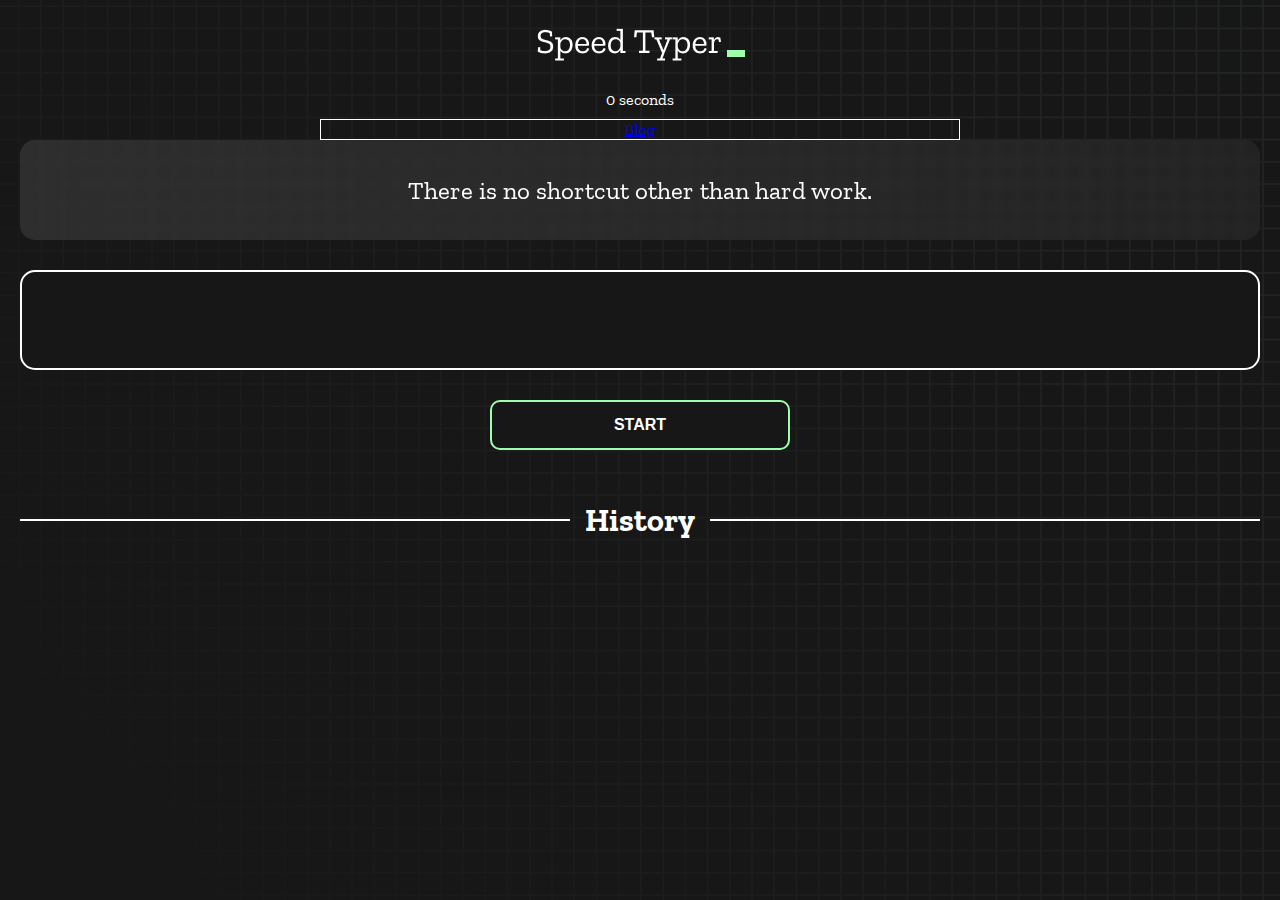
<file: index.html>
<!DOCTYPE html>
<html lang="en">

<head>
  <meta charset="UTF-8" />
  <meta http-equiv="X-UA-Compatible" content="IE=edge" />
  <meta name="viewport" content="width=device-width, initial-scale=1.0" />
  <!-- fav icon added  -->
  <link rel="shortcut icon" href="fav.svg" type="image/x-icon">
  <title>Speed Monster</title>
  <link rel="stylesheet" href="styles.css" />
  <link rel="preconnect" href="https://fonts.googleapis.com" />
  <link rel="preconnect" href="https://fonts.gstatic.com" crossorigin />
  <link href="https://fonts.googleapis.com/css2?family=Zilla+Slab:wght@300;400;500&display=swap" rel="stylesheet" />
</head>

<body>
  <h1 class="title"><img src="./logo.png" /></h1>
  <div id="show-time">0 seconds</div>
  <div style="border: 1px solid white; width: 50%; text-align: center; margin-left: 25%; text-decoration: none;">
    <a href="blog.html"> Blog
    </a>
  </div>

  <div class="box-container">
    <div id="question"></div>

    <div id="display" class="inactive"></div>

    <div class="buttons">
      <button id="starts">START</button>
    </div>

    <div class="divider-container">
      <div class="line"></div>
      <h1 class="title2 text-warning">History</h1>
      <div class="line"></div>
    </div>
    <div id="histories" class=""></div>
  </div>

  <div id="countdown"></div>
  <div id="modal-background" class="hidden"></div>
  <div id="result" class="hidden"></div>


  <script src="./history.js"></script>
  <script src="./script.js"></script>
</body>

</html>
</file>
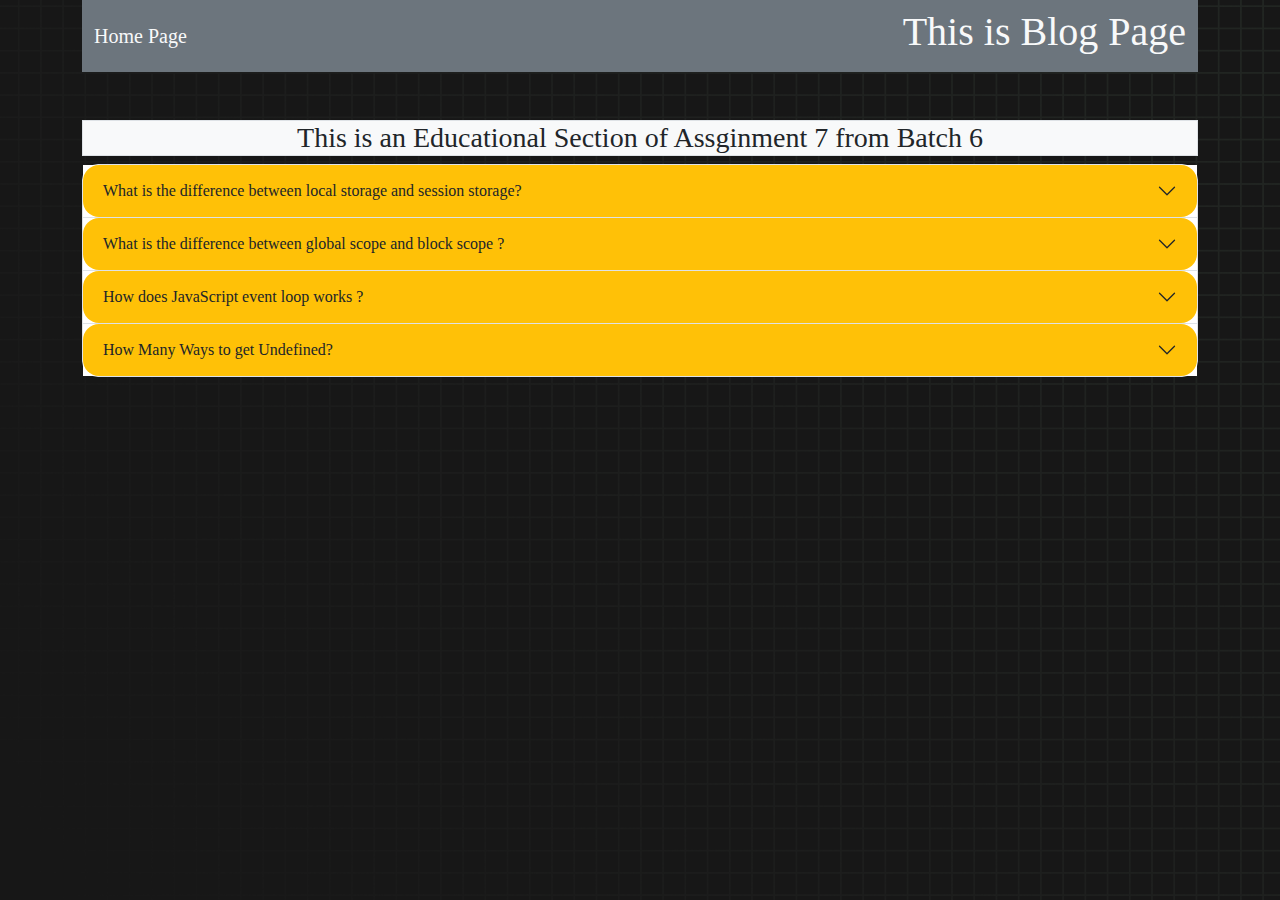
<file: blog.html>
<!DOCTYPE html>
<html lang="en">

<head>
    <meta charset="UTF-8">
    <meta http-equiv="X-UA-Compatible" content="IE=edge">
    <link rel="shortcut icon" href="fav.svg" type="image/x-icon">
    <meta name="viewport" content="width=device-width, initial-scale=1.0">
    <link rel="stylesheet" href="https://cdn.jsdelivr.net/npm/bootstrap@5.2.1/dist/css/bootstrap.min.css">
    <style>
        body {
            background-image: url("./bg.png");
            background-size: cover;
            background-position: left top;
            font-family: "Zilla Slab", serif;
        }
    </style>
    <title>Blog Page</title>
</head>

<body>
    <header>
        <!-- navbar -->
        <div class="container">
            <nav class="navbar navbar-expand-lg bg-secondary ">
                <div class="container-fluid">
                    <a class="navbar-brand  text-light" href="index.html">Home Page</a>
                    <h1 class="text-light">This is Blog Page</h1>
                </div>
            </nav>
        </div>
    </header>
    <main class="container">
        <h3 class=" bg-light border mt-5 text-center">This is an Educational Section of Assginment 7 from Batch 6</h3>
        <div>
            <div class="accordion accordion-flush border rounded-4" id="accordionFlushExample">
                <div class="accordion-item">
                    <h2 class="accordion-header" id="flush-headingOne">
                        <button class="accordion-button collapsed bg-warning rounded-4" type="button"
                            data-bs-toggle="collapse" data-bs-target="#flush-collapseOne" aria-expanded="false"
                            aria-controls="flush-collapseOne">
                            What is the difference between local storage and session storage?
                        </button>
                    </h2>
                    <div id="flush-collapseOne" class="accordion-collapse collapse" aria-labelledby="flush-headingOne"
                        data-bs-parent="#accordionFlushExample">
                        <div class="accordion-body p-5"><b>What is Session Storage?</b> <br>

                            Session Storage objects can be accessed using the sessionStorage read-only property. The
                            difference between sessionStorage and localStorage is that localStorage data does not
                            expire, whereas sessionStorage data is cleared when the page session ends. <br>

                            A unique page session gets created once a document is loaded in a browser tab. Page sessions
                            are valid for only one tab at a time. Pages are only saved for the amount of time that the
                            tab or the browser is open; they do not persist after the page reloads and restores. A new
                            session is created each time a tab or window is opened; this is different from session
                            cookies. Each tab/window that is opened with the same URL creates its own
                            sessionStorage.When you duplicate a tab, the sessionStorage from the original tab is copied
                            to the duplicated tab. Closing a window/tab ends the session and clears sessionStorage
                            objects. <br>

                            A page’s protocol determines what data is stored in sessionStorage. Particularly, data
                            stored by scripts accessed through HTTP (for example, http://abc.com) <br> is stored in a
                            separate object from the same site accessed through HTTPS (for instance, https://abc.com).
                            <br> A
                            DOMString number is two bytes per character in UTF-16 DOMString format. Strings are
                            automatically generated from integer keys just as they are for objects. <br>

                            Session Storage has 4 methods: <br>

                            setItem() Method – This method takes two parameters one is key and another one is value. It
                            is used to store the value in a particular location with the name of the key. <br>
                            sessionStorage.setItem(key, value) <br>
                            getIteam() Method – This method takes one parameter that is key which is used to get the
                            value stored with a particular key name.<br>
                            sessionStorage.getItem(key) <br>
                            removeItem() Method – This is method is used to remove the value stored in the memory in
                            reference to key. <br>
                            sessionStorage.removeItem(key)
                            clear() Method – This method is used to clear all the values stored in the session storage
                            sessionStorage.clear() <br>
                        </div>
                    </div>
                </div>
                <div class="accordion-item">
                    <h2 class="accordion-header" id="flush-headingTwo">
                        <button class="accordion-button collapsed bg-warning rounded-4" type="button"
                            data-bs-toggle="collapse" data-bs-target="#flush-collapseTwo" aria-expanded="false"
                            aria-controls="flush-collapseTwo">
                            What is the difference between global scope and block scope ?
                        </button>
                    </h2>
                    <div id="flush-collapseTwo" class="accordion-collapse collapse" aria-labelledby="flush-headingTwo"
                        data-bs-parent="#accordionFlushExample">
                        <div class="accordion-body p-5">a scope is where you can refer to a variable. a block defines a
                            block scope a variable defined inside a block will be defined only inside that block and you
                            can't reference it after the end of block. <br>

                            so in this code if you try something like: <br>

                            <code>
                            x = 10;
                            if(x ==10) { // start new scope
                            int y = 20; // known only to this block
                            x = y * 2;
                            }

                            y = 5; // error y is out of scope, not it is not defined
                         </code>
                            <br>
                            because what you have here is a local scope <br>
                            other kinds of scope in java are class scope (for example), a member of a class has a class
                            scope so it is accessible anywhere inside a class. <br>

                            the basic rules for scope are: <br>

                            The scope of a parameter declaration is the body of the method in which the declaration
                            appears. <br>
                            The scope of a local-variable declaration is from the point at which the declaration appears
                            to the end of that block. <br>
                            The scope of a local-variable declaration that appears in the initialization section of a
                            for statement’s header is the body of the for statement and the other expressions in the
                            header. <br>
                            A method or field’s scope is the entire body of the class. This enables non-static methods
                            of a class to use the fields and other methods of the class. <br>
                        </div>
                    </div>
                </div>
                <div class="accordion-item">
                    <h2 class="accordion-header" id="flush-headingThree">
                        <button class="accordion-button collapsed bg-warning rounded-4" type="button"
                            data-bs-toggle="collapse" data-bs-target="#flush-collapseThree" aria-expanded="false"
                            aria-controls="flush-collapseThree">
                            How does JavaScript event loop works ?
                        </button>
                    </h2>
                    <div id="flush-collapseThree" class="accordion-collapse collapse"
                        aria-labelledby="flush-headingThree" data-bs-parent="#accordionFlushExample">
                        <div class="accordion-body p-5">
                            <b>I am thinking about it and this is what I came up with:</b> <br>

                            Let's see this code below: <br>

                            <code>  console.clear();
                            console.log("a");
                            setTimeout(function(){console.log("b");},1000);
                            console.log("c");
                            setTimeout(function(){console.log("d");},0);</code>
                            A request comes in, and JS engine starts executing the code above step by step. The first
                            two calls are sync calls. But when it comes to setTimeout method, it becomes an async
                            execution. But JS immediately returns from it and continue executing, which is called
                            Non-Blocking or Async. And it continues working on other etc. <br>

                            The results of this execution is the following: <br>

                            <b>a c d b</b> <br>

                            So basically the second setTimeout got finished first and its callback function gets
                            executed earlier than the first one and that makes sense. <br>

                            We are talking about single-threaded application here. JS Engine keeps executing this and
                            unless it finishes the first request, it won't go to second one. But the good thing is that
                            it won't wait for blocking operations like setTimeout to resolve so it will be faster
                            because it accepts the new incoming requests. <br>

                            But my questions arise around the following items: <br>

                            #1: If we are talking about a single-threaded application, then what mechanism processes
                            setTimeouts while the JS engine accepts more requests and executes them? How does the single
                            thread continue working on other requests? What works on setTimeout while other requests
                            keep coming in and get executed. <br>

                            #2: If these setTimeout functions get executed behind the scenes while more requests are
                            coming in and being executed, what carries out the async executions behind the scenes? What
                            is this thing that we talk about called the EventLoop? <br>

                            #3: But shouldn't the whole method be put in the EventLoop so that the whole thing gets
                            executed and the callback method gets called? This is what I understand when talking about
                            callback functions: <br>

                            <code>function downloadFile(filePath, callback)
                                {
                                blah.downloadFile(filePath);
                                callback();
                                }
                            </code> <br>
                            But in this case, how does the JS Engine know if it is an async function so that it can put
                            the callback in the EventLoop? Perhaps something like the async keyword in C# or some sort
                            of an attribute which indicates the method JS Engine will take on is an async method and
                            should be treated accordingly.

                        </div>
                    </div>
                </div>
                <div class="accordion-item">
                    <h2 class="accordion-header" id="flush-headingFour">
                        <button class="accordion-button collapsed bg-warning rounded-4" type="button"
                            data-bs-toggle="collapse" data-bs-target="#flush-collapseFour" aria-expanded="false"
                            aria-controls="flush-collapseFour">
                            How Many Ways to get Undefined?
                        </button>
                    </h2>
                    <div id="flush-collapseFour" class="accordion-collapse collapse" aria-labelledby="flush-headingFour"
                        data-bs-parent="#accordionFlushExample">
                        <div class="accordion-body p-5"><b>8 ways to get Undefined</b><br>
                            1. variable that is not initialized will give undefinedbr <br>
                            2. function with no return will give you undefined <br>
                            3. Parameter that is not passed will be unfefined <br>
                            4. if return has nothing on the right side will return undefined <br>
                            5. property that doesn't exist an object that will give you undefined <br>
                            6. accessing array elements outside of the index range will give you undefined <br>
                            7. deleting an element inside an array <br>
                            8. set a value directly to undefined </div>
                    </div>
                </div>
            </div>
        </div>
    </main>

    <script src="	https://cdn.jsdelivr.net/npm/bootstrap@5.2.1/dist/js/bootstrap.bundle.min.js"></script>
</body>

</html>
</file>
<file: styles.css>
* {
  padding: 0;
  margin: 0;
  box-sizing: border-box;
}

body {
  background-image: url("./bg.png");
  background-size: cover;
  background-position: left top;
  font-family: "Zilla Slab", serif;
}

.box-container {
  width: 70%;
  margin: 0 auto;
}

#question {
  height: 100px;
  display: flex;
  align-items: center;
  justify-content: center;
  color: white;
  font-size: 25px;
  border-radius: 15px;
  background: rgb(255, 255, 255);
  background: linear-gradient(92.49deg,
      rgba(255, 255, 255, 0.1) 0.18%,
      rgba(255, 255, 255, 0.05) 99.85%);
  backdrop-filter: blur(5px);
  margin-bottom: 30px;
}

#display {
  height: 100px;
  display: flex;
  flex-wrap: wrap;
  align-items: center;
  padding-left: 5rem;
  color: white;
  font-size: 32px;
  background-color: #171717;
  border: 2px solid #9dffad;
  border-radius: 15px;
}

#countdown {
  position: fixed;
  height: 100vh;
  width: 100vw;
  background-color: rgba(0, 0, 0, 0.8);
  top: 0;
  left: 0;
  display: flex;
  align-items: center;
  justify-content: center;
  font-size: 3rem;
  color: white;
  display: none;
}

/*
 problem  4 : Modal কে স্ক্রিনের মাঝা মাঝি আনার জন্যে এই মডাল এর  result আইডি তে top: 50% ও left: 49% লিখে দিয়েছি  
*/

#result {
  position: fixed;
  top: 50%;
  left: 49%;
  transform: translate(-50%, -50%);
  height: 250px;
  width: 400px;
  background-color: #171717;
  border-radius: 15px;
  border: 2px solid #9dffad;
  color: white;
  text-align: center;
  padding: 2rem;
}

#show-time {
  text-align: center;
  color: white;
  margin: 10px 0;
}

.green {
  color: #9dffad;
}

.red {
  color: #eb6565;
}

.bold {
  font-weight: 700;
}

.inactive {
  border: 2px solid white !important;
}

.hidden {
  display: none;
}

.title {
  text-align: center;
  color: white;
  margin: 20px 0;
}

.divider-container {
  height: 80px;
  display: flex;
  justify-content: center;
  align-items: center;
  gap: 15px;
  margin: 0 auto;
}

.line {
  height: 2px;
  background: white;
  width: 100%;
}

.title2 {
  color: white;
  display: block;
}

.buttons {
  display: flex;
  justify-content: center;
  margin: 30px 0;
}

button {
  padding: 10px 20px;
  border: none;
  font-size: 16px;
  font-weight: bold;
  width: 300px;
  height: 50px;
  color: white;
  background-color: #171717;
  border-radius: 10px;
  border: 2px solid #9dffad;
  cursor: pointer;
}

#historie {
  display: flex;
  flex-wrap: wrap;
  justify-content: space-around;

}

.card {
  /* float: left;
  width: 33.33%;
  padding: 10px;
  height: 300px; */

  width: 100%;
  height: 100%;
  padding: 50px;
  display: flex;
  justify-content: space-between;
  align-items: center;
  padding: 20px 30px;
  color: rgb(255, 255, 255);
  border-radius: 15px;
  background: rgb(255, 255, 255);
  background: linear-gradient(92.49deg,
      rgba(255, 255, 255, 0.1) 0.18%,
      rgba(255, 255, 255, 0.05) 99.85%);
  backdrop-filter: blur(5px);
  margin-bottom: 30px;
}

#modal-background {
  background: rgb(255, 255, 255);
  background: linear-gradient(92.49deg,
      rgba(255, 255, 255, 0.1) 0.18%,
      rgba(255, 255, 255, 0.05) 99.85%);
  backdrop-filter: blur(5px);
  /* padding-left: 500px; */
  /* height: 100vh;
  width: 100%; */
  /* position: fixed; */
  /* top: 0; */

  top: 50%;
  left: 50%;
}

/* problem 5:  মিডিয়াম ডিভাইসে তিনটা কলাম এ দেখানোর জন্যে এখানে কাস্টম brekpoint বসিয়েছি ও তাতে ডিভ গুলোর প্যারেন্ট
ডিভ হিস্টোরিস এ গ্রিড টেমপ্লেট কলাম সিস্টেম এপ্লাই করেছি। বাকি যা আছে আগের মতই */
@media only screen and (min-width: 700px) {
  .box-container {
    padding: 0 20px;
    width: 100%;
  }

  #histories {
    display: grid;
    grid-template-columns: 33% 33% 33%;
    grid-gap: 10px;
  }

  .card {
    flex-direction: column;
  }
}

@media only screen and (max-width: 600px) {

  .box-container {
    padding: 0 20px;
    width: 100%;
  }

  .card {
    flex-direction: column;
  }
}
</file>
